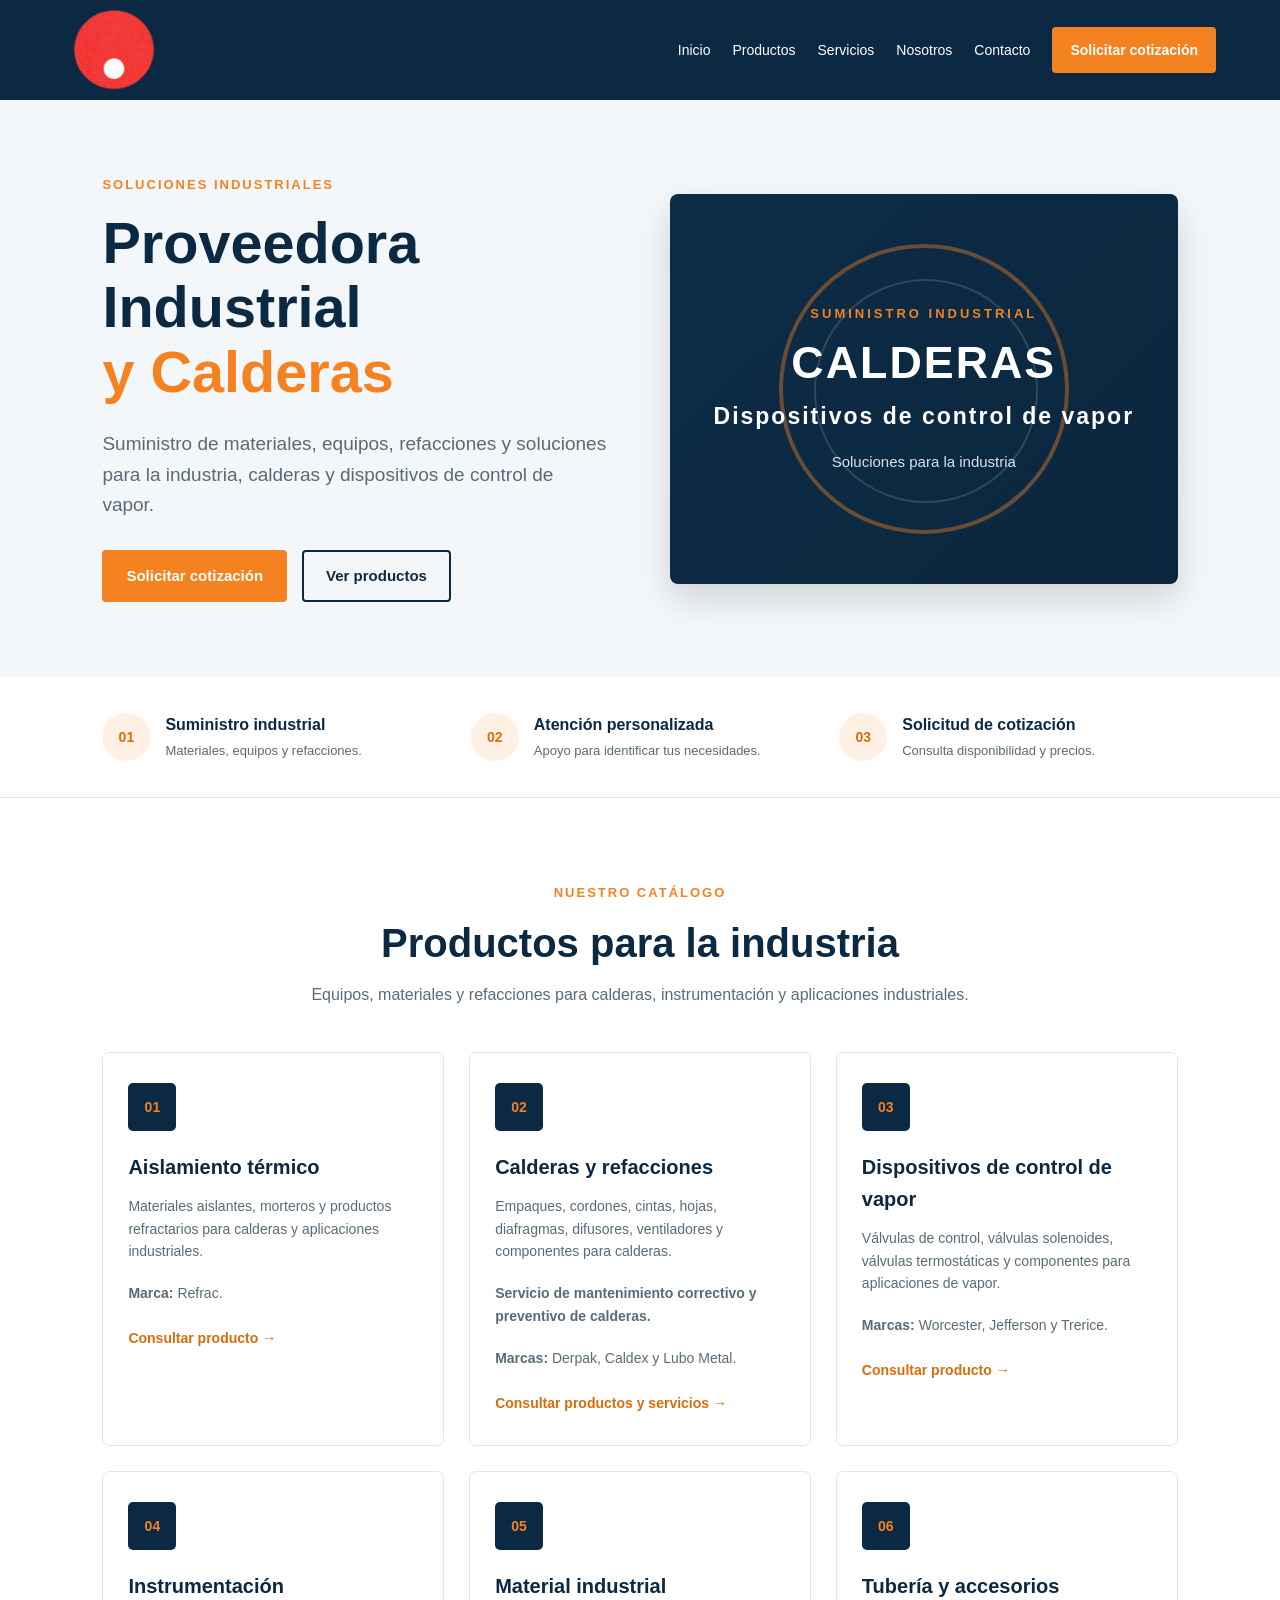
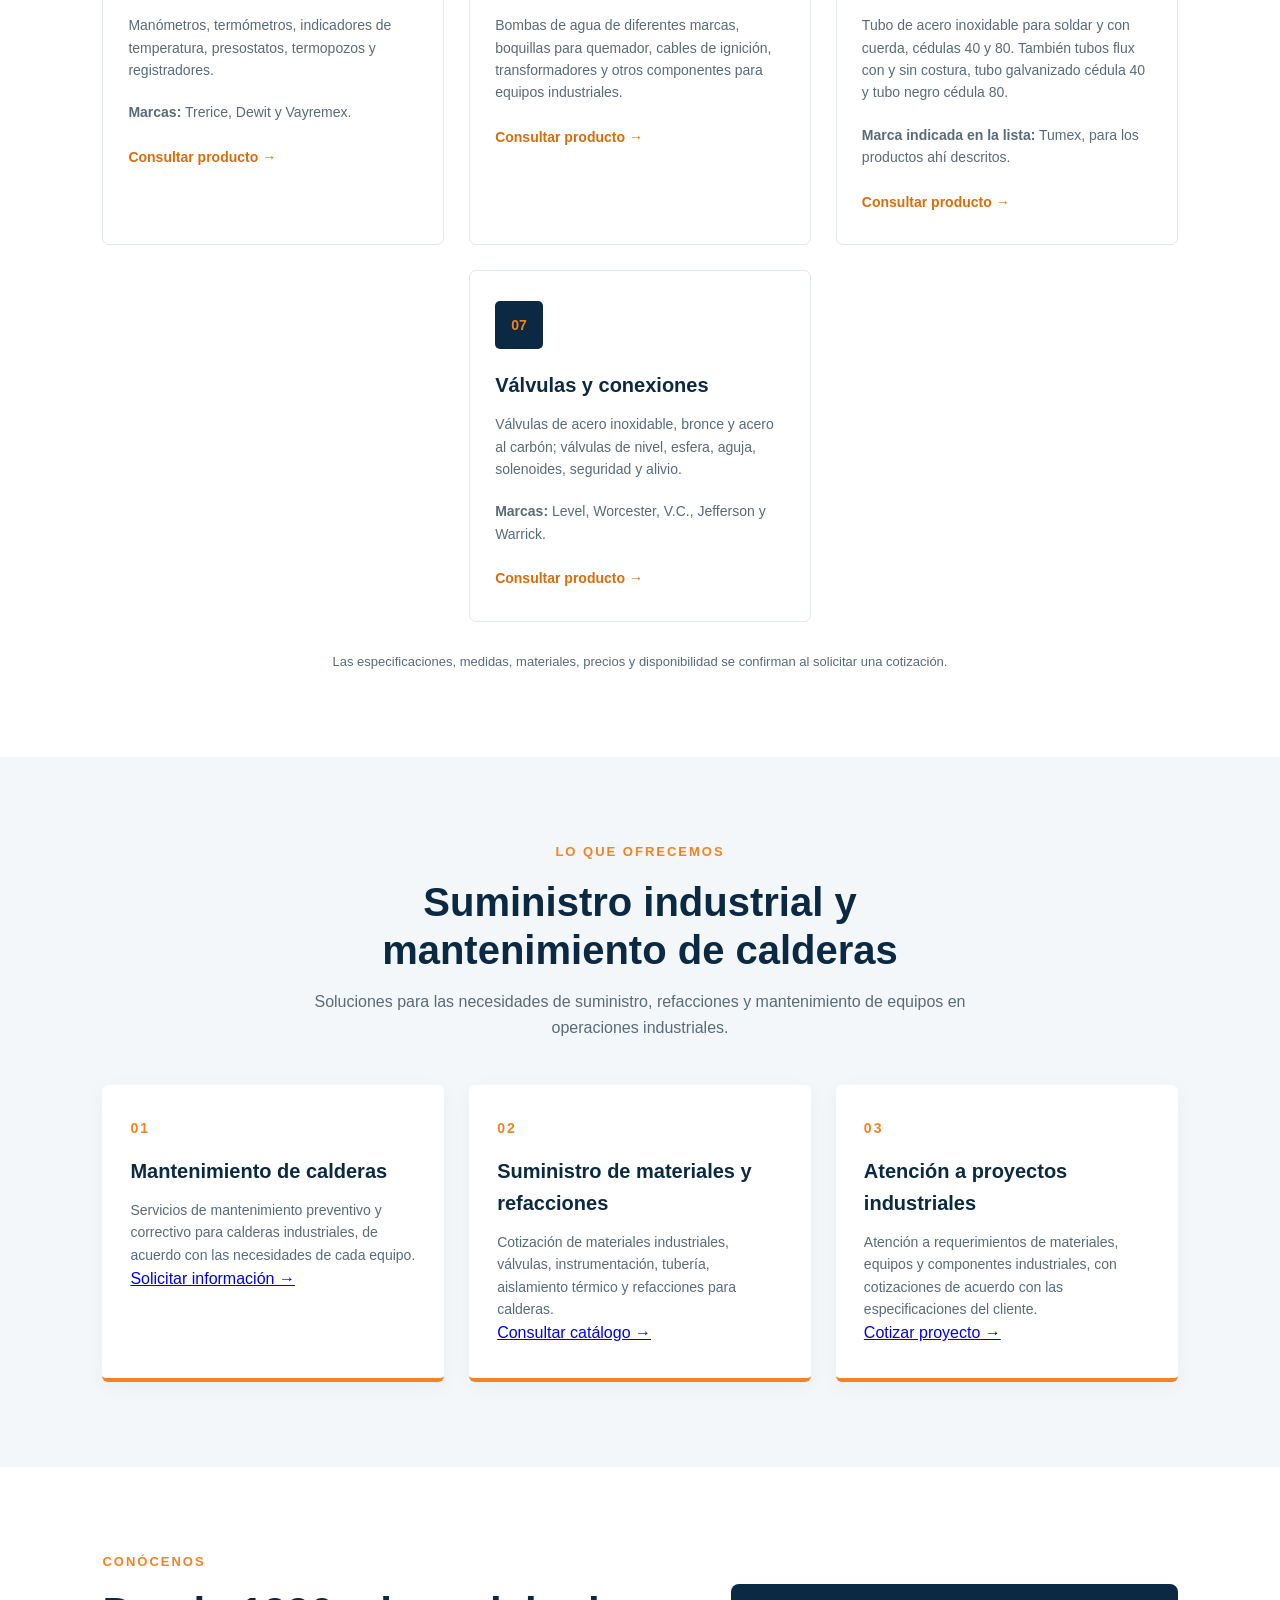
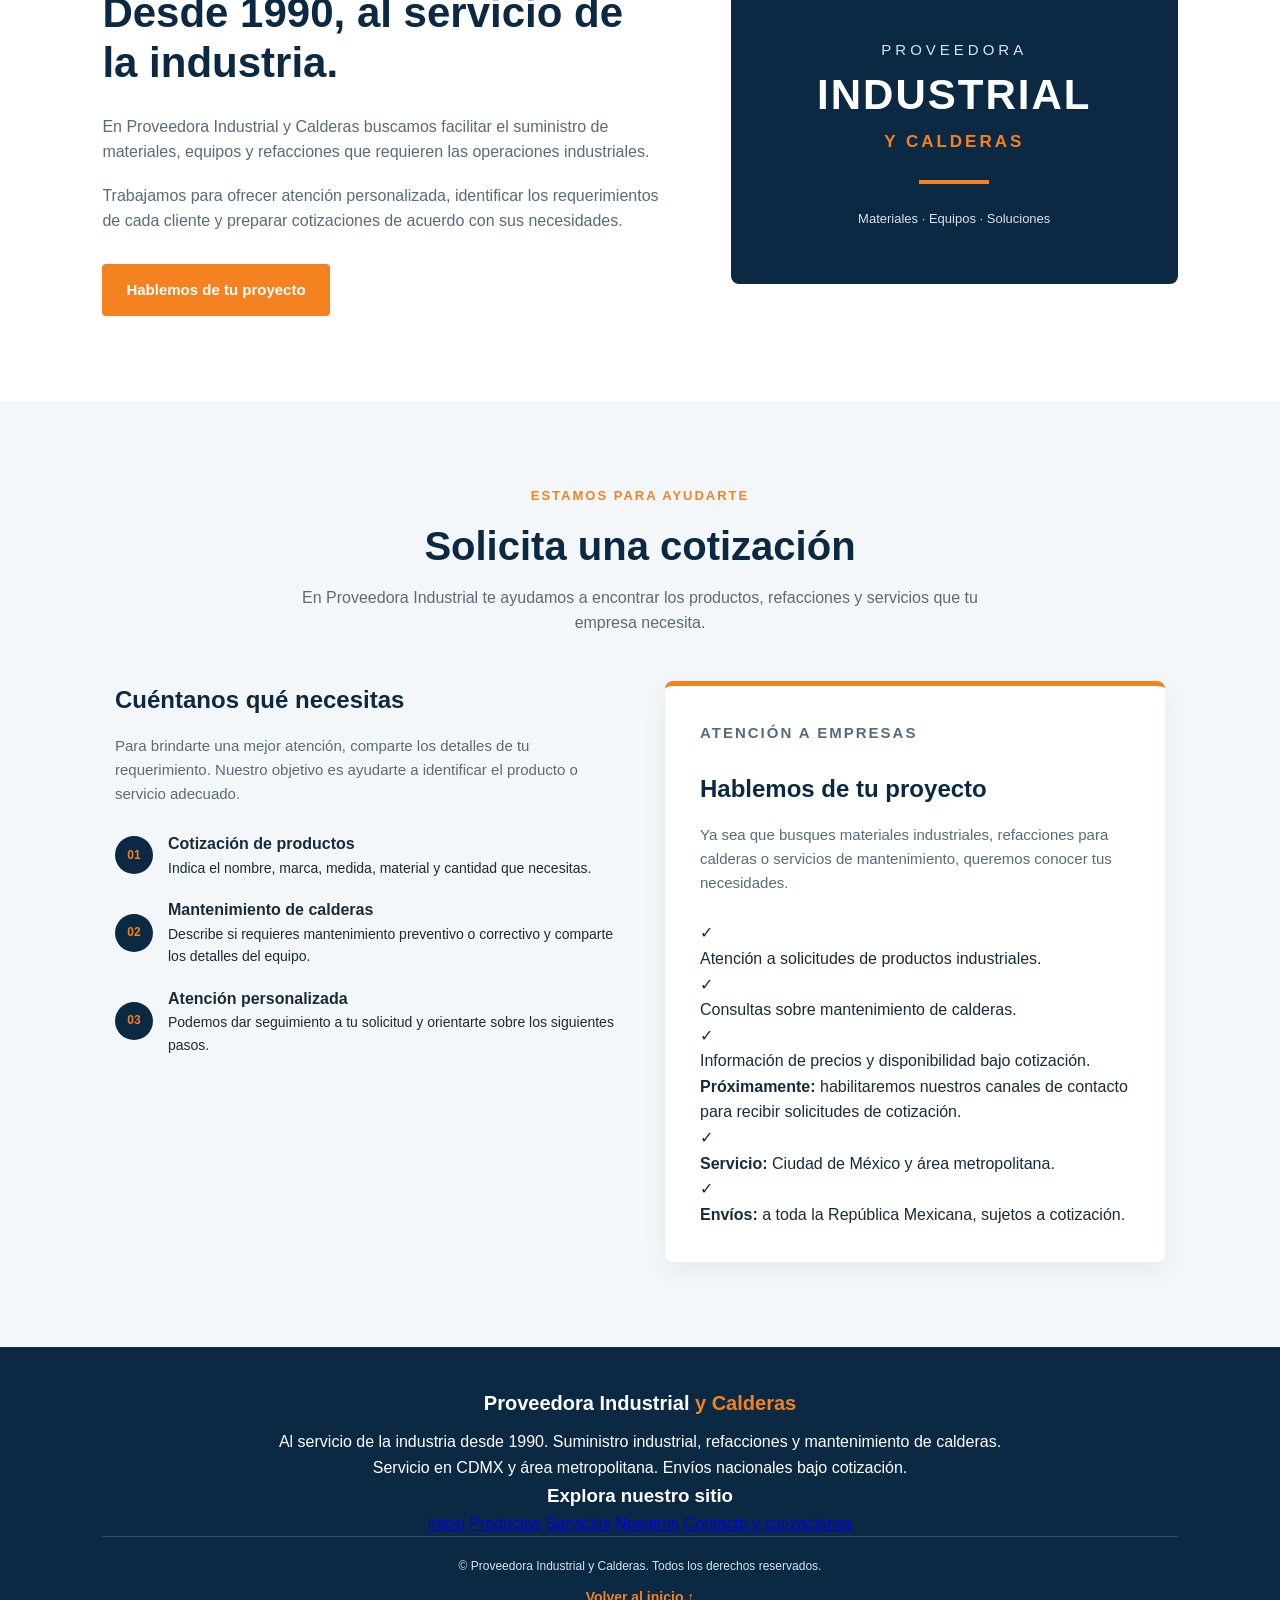
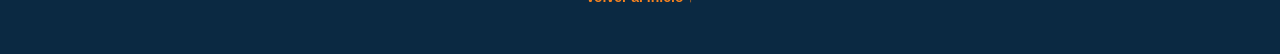
<file: index.html>
<!DOCTYPE html>
<html lang="es">
<head>
    <meta charset="UTF-8">
    <meta name="viewport" content="width=device-width, initial-scale=1.0">

    <title>Proveedora Industrial y Calderas | Suministro y mantenimiento</title>

    <meta name="description" content="Suministro de materiales, equipos, refacciones y soluciones industriales para calderas y sistemas de vapor. Solicita una cotización.">

    <meta name="theme-color" content="#0b2942">

    <link rel="stylesheet" href="css/estilos.css">
</head>

<body>

    <!-- ENCABEZADO Y MENÚ -->
    <header class="header">
        <a href="#inicio" class="logo" aria-label="Volver al inicio">
            <img
                src="css/imagenes/logo-final-fondo-transparente.png"
                alt="Logotipo de Proveedora Industrial y Calderas"
            >
        </a>

        <nav class="menu" aria-label="Menú principal">
            <a href="#inicio">Inicio</a>
            <a href="#productos">Productos</a>
            <a href="#servicios">Servicios</a>
            <a href="#nosotros">Nosotros</a>
            <a href="#contacto">Contacto</a>
            <a href="#contacto" class="boton-cotizacion">
                Solicitar cotización
            </a>
        </nav>
    </header>

    <main>

        <!-- PORTADA -->
        <section class="hero" id="inicio">
            <div class="hero-contenido">
                <p class="hero-etiqueta">SOLUCIONES INDUSTRIALES</p>

                <h1>
                    Proveedora Industrial
                    <span>y Calderas</span>
                </h1>

                <p class="hero-texto">
                    Suministro de materiales, equipos, refacciones y
                    soluciones para la industria, calderas y dispositivos de control de vapor.
                </p>

                <div class="hero-botones">
                    <a href="#contacto" class="hero-boton">
                        Solicitar cotización
                    </a>

                    <a href="#productos" class="hero-boton-secundario">
                        Ver productos
                    </a>
                </div>
            </div>

            <div class="hero-imagen" aria-label="Soluciones para sistemas industriales">
                <div class="circulo-decorativo"></div>

                <div class="imagen-contenido">
                    <span>SUMINISTRO INDUSTRIAL</span>
                    <strong>CALDERAS</strong>
                    <h2>Dispositivos de control de vapor</h2>
                    <p>Soluciones para la industria</p>
                </div>
            </div>
        </section>

        <!-- BENEFICIOS -->
        <section class="beneficios">
            <div class="beneficio">
                <span class="beneficio-icono">01</span>
                <div>
                    <h3>Suministro industrial</h3>
                    <p>Materiales, equipos y refacciones.</p>
                </div>
            </div>

            <div class="beneficio">
                <span class="beneficio-icono">02</span>
                <div>
                    <h3>Atención personalizada</h3>
                    <p>Apoyo para identificar tus necesidades.</p>
                </div>
            </div>

            <div class="beneficio">
                <span class="beneficio-icono">03</span>
                <div>
                    <h3>Solicitud de cotización</h3>
                    <p>Consulta disponibilidad y precios.</p>
                </div>
            </div>
        </section>

       
<!-- CATÁLOGO DE PRODUCTOS -->
<section class="seccion productos" id="productos">

    <div class="encabezado-seccion">
        <p class="seccion-etiqueta">NUESTRO CATÁLOGO</p>
        <h2>Productos para la industria</h2>
        <p>
            Equipos, materiales y refacciones para calderas,
            instrumentación y aplicaciones industriales.
        </p>
    </div>

    <div class="productos-grid">

        <!-- 01. AISLAMIENTO TÉRMICO -->
        <article class="producto-card">
            <div class="producto-icono">01</div>
            <h3>Aislamiento térmico</h3>
            <p>
                Materiales aislantes, morteros y productos
                refractarios para calderas y aplicaciones industriales.
            </p>
            <p><strong>Marca:</strong> Refrac.</p>
            <a href="#contacto">Consultar producto →</a>
        </article>

        <!-- 02. CALDERAS Y REFACCIONES -->
        <article class="producto-card">
            <div class="producto-icono">02</div>
            <h3>Calderas y refacciones</h3>
            <p>
                Empaques, cordones, cintas, hojas, diafragmas,
                difusores, ventiladores y componentes para calderas.
                <p class="servicio-destacado">
    Servicio de mantenimiento correctivo y preventivo de calderas.
</p>
            </p>
            <p><strong>Marcas:</strong> Derpak, Caldex y Lubo Metal.</p>
            <a href="#contacto">Consultar productos y servicios →</a>
        </article>

        <!-- 03. DISPOSITIVOS DE CONTROL DE VAPOR -->
        <article class="producto-card">
            <div class="producto-icono">03</div>
            <h3>Dispositivos de control de vapor</h3>
            <p>
                Válvulas de control, válvulas solenoides,
                válvulas termostáticas y componentes para
                aplicaciones de vapor.
            </p>
            <p><strong>Marcas:</strong> Worcester, Jefferson y Trerice.</p>
            <a href="#contacto">Consultar producto →</a>
        </article>

        <!-- 04. INSTRUMENTACIÓN -->
        <article class="producto-card">
            <div class="producto-icono">04</div>
            <h3>Instrumentación</h3>
            <p>
                Manómetros, termómetros, indicadores de temperatura,
                presostatos, termopozos y registradores.
            </p>
            <p><strong>Marcas:</strong> Trerice, Dewit y Vayremex.</p>
            <a href="#contacto">Consultar producto →</a>
        </article>

        
<!-- 05. MATERIAL INDUSTRIAL -->
<article class="producto-card">
    <div class="producto-icono">05</div>
    <h3>Material industrial</h3>
    <p>
        Bombas de agua de diferentes marcas, boquillas para quemador,
        cables de ignición, transformadores y otros componentes
        para equipos industriales.
    </p>
    <a href="#contacto">Consultar producto →</a>
</article>

        <!-- 06. TUBERÍA Y ACCESORIOS -->
        <article class="producto-card">
            <div class="producto-icono">06</div>
            <h3>Tubería y accesorios</h3>
            <p>
                Tubo de acero inoxidable para soldar y con cuerda,
                cédulas 40 y 80. También tubos flux con y sin costura,
                tubo galvanizado cédula 40 y tubo negro cédula 80.
            </p>
            <p><strong>Marca indicada en la lista:</strong> Tumex, para los productos ahí descritos.</p>
            <a href="#contacto">Consultar producto →</a>
        </article>

        <!-- 07. VÁLVULAS Y CONEXIONES -->
        <article class="producto-card">
            <div class="producto-icono">07</div>
            <h3>Válvulas y conexiones</h3>
            <p>
                Válvulas de acero inoxidable, bronce y acero al carbón;
                válvulas de nivel, esfera, aguja, solenoides,
                seguridad y alivio.
            </p>
            <p>
                <strong>Marcas:</strong> Level, Worcester, V.C.,
                Jefferson y Warrick.
            </p>
            <a href="#contacto">Consultar producto →</a>
        </article>

    </div>

    <p class="nota-catalogo">
        Las especificaciones, medidas, materiales, precios y
        disponibilidad se confirman al solicitar una cotización.
    </p>

</section>

        
<!-- SERVICIOS -->
<section class="seccion servicios" id="servicios">

    <div class="encabezado-seccion">
        <p class="seccion-etiqueta">LO QUE OFRECEMOS</p>
        <h2>Suministro industrial y mantenimiento de calderas</h2>
        <p>
            Soluciones para las necesidades de suministro, refacciones
            y mantenimiento de equipos en operaciones industriales.
        </p>
    </div>

    <div class="servicios-grid">

        <!-- SERVICIO 01 -->
        <article class="servicio-card">
            <span class="servicio-numero">01</span>
            <h3>Mantenimiento de calderas</h3>
            <p>
                Servicios de mantenimiento preventivo y correctivo
                para calderas industriales, de acuerdo con las
                necesidades de cada equipo.
            </p>
            <a href="#contacto">Solicitar información →</a>
        </article>

        <!-- SERVICIO 02 -->
        <article class="servicio-card">
            <span class="servicio-numero">02</span>
            <h3>Suministro de materiales y refacciones</h3>
            <p>
                Cotización de materiales industriales, válvulas,
                instrumentación, tubería, aislamiento térmico y
                refacciones para calderas.
            </p>
            <a href="#productos">Consultar catálogo →</a>
        </article>

        <!-- SERVICIO 03 -->
        <article class="servicio-card">
            <span class="servicio-numero">03</span>
            <h3>Atención a proyectos industriales</h3>
            <p>
                Atención a requerimientos de materiales, equipos
                y componentes industriales, con cotizaciones
                de acuerdo con las especificaciones del cliente.
            </p>
            <a href="#contacto">Cotizar proyecto →</a>
        </article>

    </div>
</section>


        <!-- NOSOTROS -->
        <section class="seccion nosotros" id="nosotros">
            <div class="nosotros-contenido">
                <p class="seccion-etiqueta">CONÓCENOS</p>
                <h2>Desde 1990, al servicio de la industria.</h2>

                <p>
                    En Proveedora Industrial y Calderas buscamos facilitar
                    el suministro de materiales, equipos y refacciones que
                    requieren las operaciones industriales.
                </p>

                <p>
                    Trabajamos para ofrecer atención personalizada,
                    identificar los requerimientos de cada cliente y
                    preparar cotizaciones de acuerdo con sus necesidades.
                </p>

                <a href="#contacto" class="hero-boton">
                    Hablemos de tu proyecto
                </a>
            </div>

            <div class="nosotros-destacado">
                <span>PROVEEDORA</span>
                <strong>INDUSTRIAL</strong>
                <span>Y CALDERAS</span>
                <div class="linea-naranja"></div>
                <p>Materiales · Equipos · Soluciones</p>
            </div>
        </section>

       
<!-- CONTACTO -->
<section class="seccion contacto" id="contacto">

    <div class="encabezado-seccion">
        <p class="seccion-etiqueta">ESTAMOS PARA AYUDARTE</p>
        <h2>Solicita una cotización</h2>
        <p>
            En Proveedora Industrial te ayudamos a encontrar
            los productos, refacciones y servicios que tu empresa necesita.
        </p>
    </div>

    <div class="contacto-contenido">

        <!-- INFORMACIÓN PARA EL CLIENTE -->
        <div class="contacto-texto">
            <h3>Cuéntanos qué necesitas</h3>

            <p>
                Para brindarte una mejor atención, comparte los detalles
                de tu requerimiento. Nuestro objetivo es ayudarte a
                identificar el producto o servicio adecuado.
            </p>

            <div class="contacto-dato">
                <span>01</span>
                <div>
                    <h4>Cotización de productos</h4>
                    <p>
                        Indica el nombre, marca, medida, material
                        y cantidad que necesitas.
                    </p>
                </div>
            </div>

            <div class="contacto-dato">
                <span>02</span>
                <div>
                    <h4>Mantenimiento de calderas</h4>
                    <p>
                        Describe si requieres mantenimiento preventivo
                        o correctivo y comparte los detalles del equipo.
                    </p>
                </div>
            </div>

            <div class="contacto-dato">
                <span>03</span>
                <div>
                    <h4>Atención personalizada</h4>
                    <p>
                        Podemos dar seguimiento a tu solicitud y
                        orientarte sobre los siguientes pasos.
                    </p>
                </div>
            </div>
        </div>

        <!-- PANEL DE CONTACTO -->
        <div class="contacto-panel">
            <p class="seccion-etiqueta">ATENCIÓN A EMPRESAS</p>

            <h3>Hablemos de tu proyecto</h3>

            <p>
                Ya sea que busques materiales industriales, refacciones
                para calderas o servicios de mantenimiento, queremos
                conocer tus necesidades.
            </p>

            <div class="contacto-beneficio">
                <span>✓</span>
                <p>Atención a solicitudes de productos industriales.</p>
            </div>

            <div class="contacto-beneficio">
                <span>✓</span>
                <p>Consultas sobre mantenimiento de calderas.</p>
            </div>

            <div class="contacto-beneficio">
                <span>✓</span>
                <p>Información de precios y disponibilidad bajo cotización.</p>
            </div>

            <div class="contacto-aviso">
                <p>
                    <strong>Próximamente:</strong> habilitaremos nuestros
                    canales de contacto para recibir solicitudes de cotización.
                </p>
            </div>

<div class="contacto-beneficio">
    <span>✓</span>
    <p>
        <strong>Servicio:</strong> Ciudad de México y área metropolitana.
    </p>
</div>

<div class="contacto-beneficio">
    <span>✓</span>
    <p>
        <strong>Envíos:</strong> a toda la República Mexicana,
        sujetos a cotización.
    </p>
</div>

        </div>

    </div>

</section>

    </main>

   
<!-- PIE DE PÁGINA -->
<footer class="footer">

    <div class="footer-contenido">

        <div class="footer-marca">
            <a href="#inicio" class="footer-logo">
                Proveedora Industrial <span>y Calderas</span>
            </a>

            <p>
                Al servicio de la industria desde 1990.
                Suministro industrial, refacciones y mantenimiento de calderas.
            </p>
        </div>

<p>
    Servicio en CDMX y área metropolitana.
    Envíos nacionales bajo cotización.
</p>

        <div class="footer-enlaces">
            <h3>Explora nuestro sitio</h3>

            <a href="#inicio">Inicio</a>
            <a href="#productos">Productos</a>
            <a href="#servicios">Servicios</a>
            <a href="#nosotros">Nosotros</a>
            <a href="#contacto">Contacto y cotizaciones</a>
        </div>

    </div>

    <div class="footer-final">
        <p>
            © <span id="anio"></span> Proveedora Industrial y Calderas.
            Todos los derechos reservados.
        </p>

        <a href="#inicio" class="volver-arriba">
            Volver al inicio ↑
        </a>
    </div>

</footer>
</file>
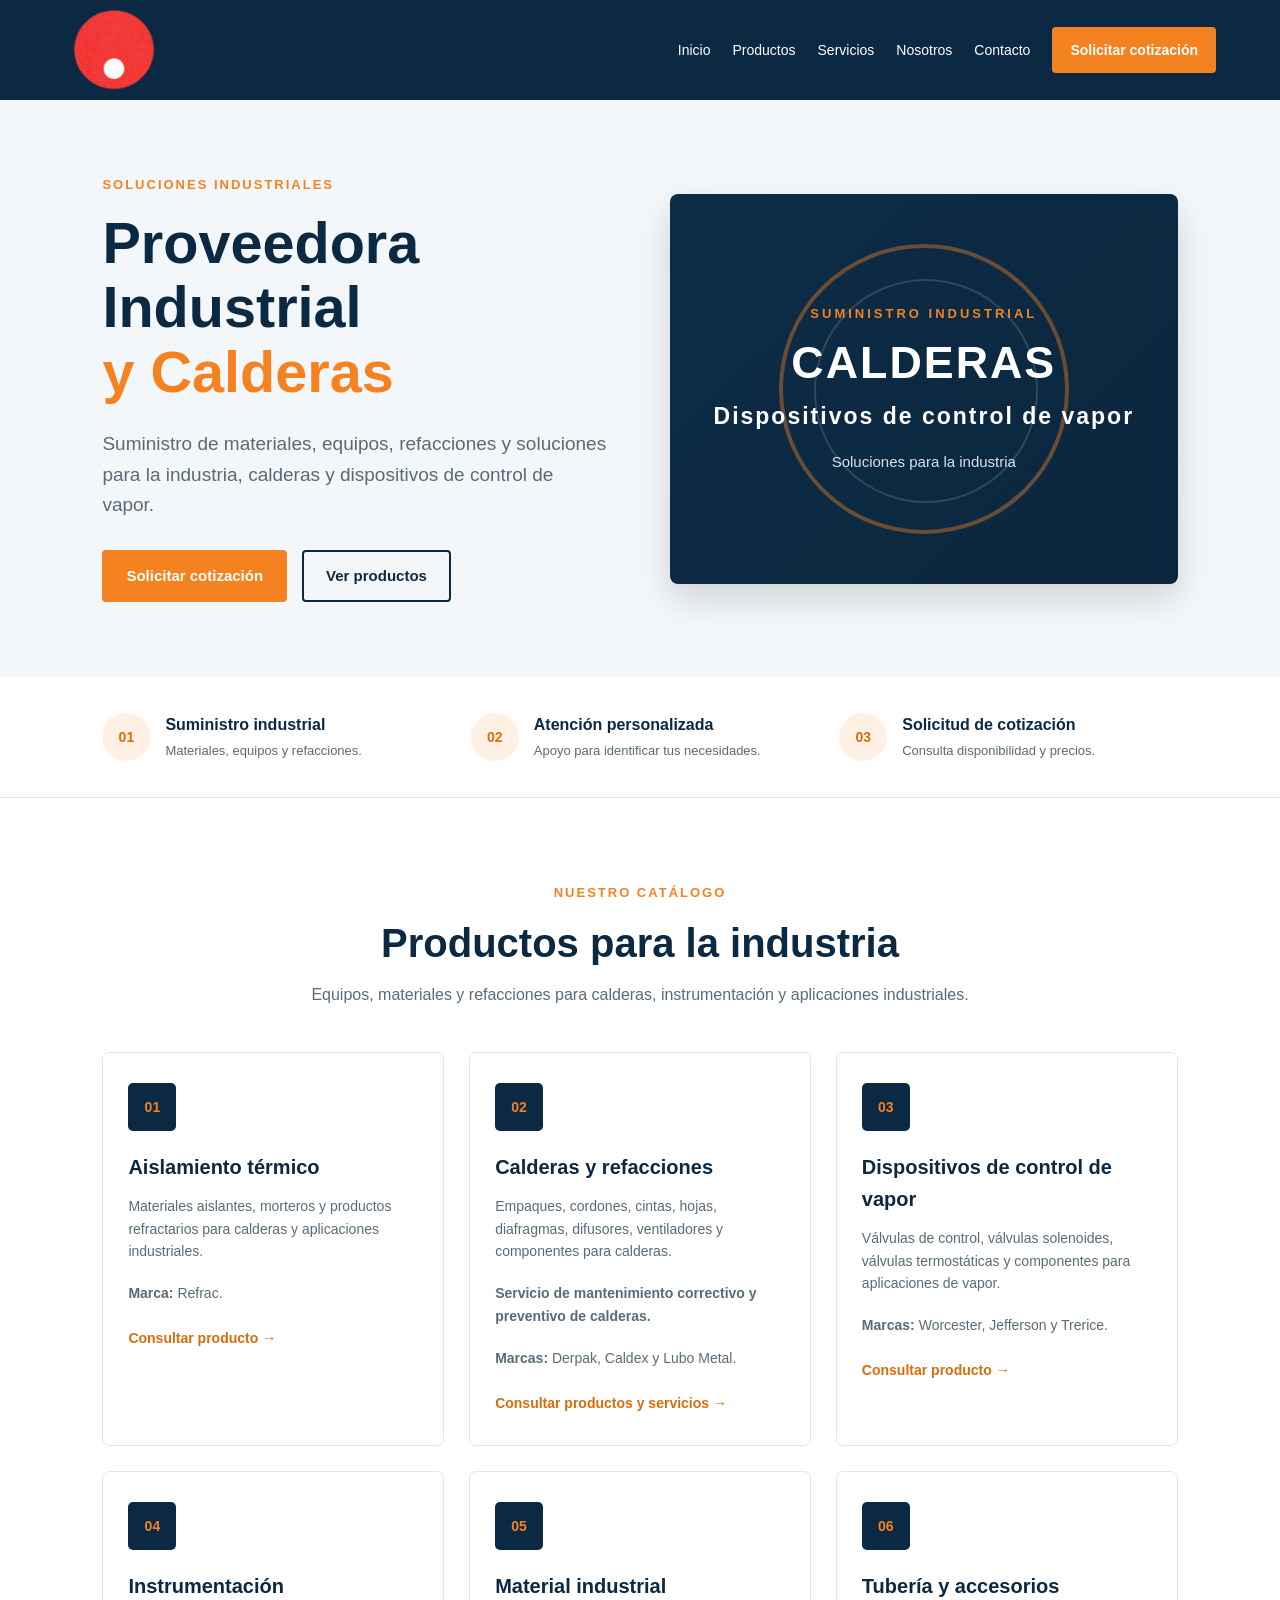
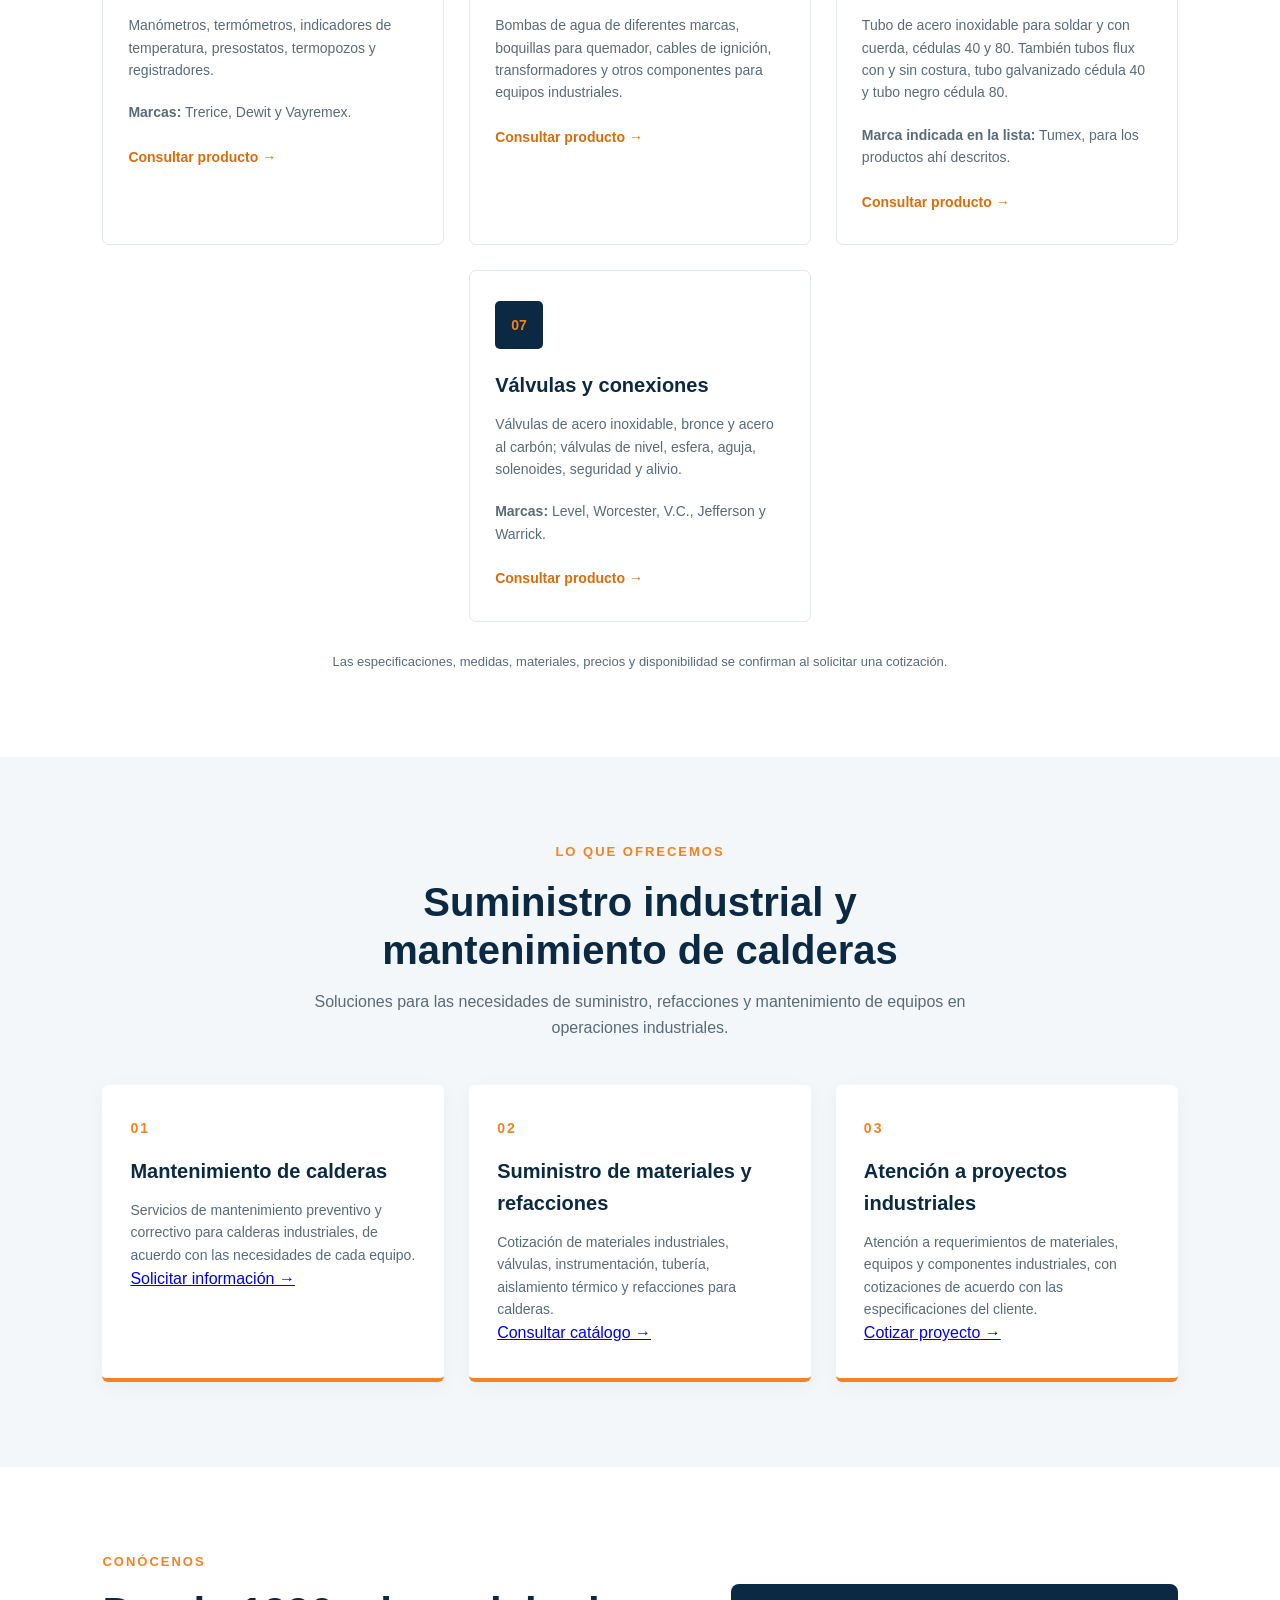
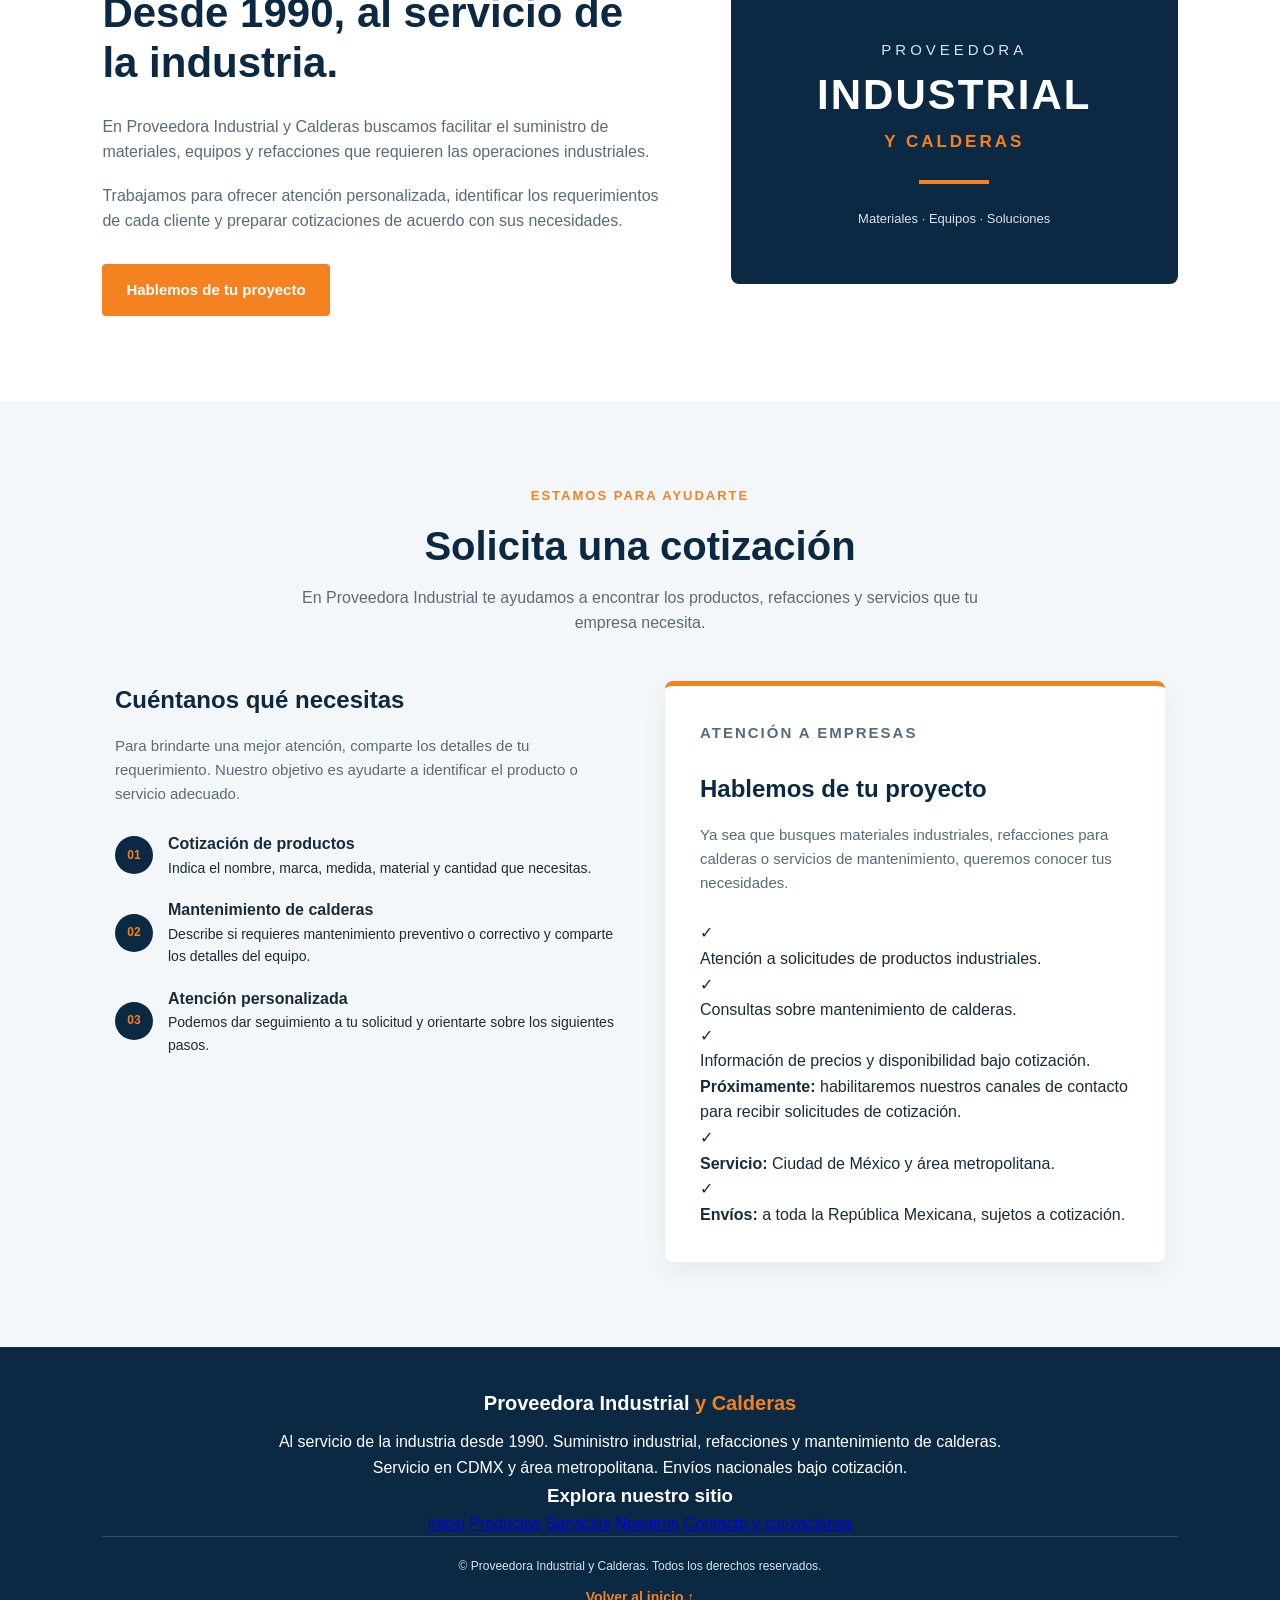
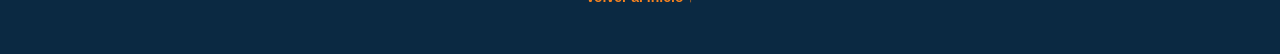
<file: PROVEEDORA-INDUSTRIAL/index.html>
<!DOCTYPE html>
<html lang="es">
<head>
    <meta charset="UTF-8">
    <meta name="viewport" content="width=device-width, initial-scale=1.0">

    <title>Proveedora Industrial y Calderas | Suministro y mantenimiento</title>

    <meta name="description" content="Suministro de materiales, equipos, refacciones y soluciones industriales para calderas y sistemas de vapor. Solicita una cotización.">

    <meta name="theme-color" content="#0b2942">

    <link rel="stylesheet" href="css/estilos.css">
</head>

<body>

    <!-- ENCABEZADO Y MENÚ -->
    <header class="header">
        <a href="#inicio" class="logo" aria-label="Volver al inicio">
            <img
                src="css/imagenes/logo-final-fondo-transparente.png"
                alt="Logotipo de Proveedora Industrial y Calderas"
            >
        </a>

        <nav class="menu" aria-label="Menú principal">
            <a href="#inicio">Inicio</a>
            <a href="#productos">Productos</a>
            <a href="#servicios">Servicios</a>
            <a href="#nosotros">Nosotros</a>
            <a href="#contacto">Contacto</a>
            <a href="#contacto" class="boton-cotizacion">
                Solicitar cotización
            </a>
        </nav>
    </header>

    <main>

        <!-- PORTADA -->
        <section class="hero" id="inicio">
            <div class="hero-contenido">
                <p class="hero-etiqueta">SOLUCIONES INDUSTRIALES</p>

                <h1>
                    Proveedora Industrial
                    <span>y Calderas</span>
                </h1>

                <p class="hero-texto">
                    Suministro de materiales, equipos, refacciones y
                    soluciones para la industria, calderas y dispositivos de control de vapor.
                </p>

                <div class="hero-botones">
                    <a href="#contacto" class="hero-boton">
                        Solicitar cotización
                    </a>

                    <a href="#productos" class="hero-boton-secundario">
                        Ver productos
                    </a>
                </div>
            </div>

            <div class="hero-imagen" aria-label="Soluciones para sistemas industriales">
                <div class="circulo-decorativo"></div>

                <div class="imagen-contenido">
                    <span>SUMINISTRO INDUSTRIAL</span>
                    <strong>CALDERAS</strong>
                    <h2>Dispositivos de control de vapor</h2>
                    <p>Soluciones para la industria</p>
                </div>
            </div>
        </section>

        <!-- BENEFICIOS -->
        <section class="beneficios">
            <div class="beneficio">
                <span class="beneficio-icono">01</span>
                <div>
                    <h3>Suministro industrial</h3>
                    <p>Materiales, equipos y refacciones.</p>
                </div>
            </div>

            <div class="beneficio">
                <span class="beneficio-icono">02</span>
                <div>
                    <h3>Atención personalizada</h3>
                    <p>Apoyo para identificar tus necesidades.</p>
                </div>
            </div>

            <div class="beneficio">
                <span class="beneficio-icono">03</span>
                <div>
                    <h3>Solicitud de cotización</h3>
                    <p>Consulta disponibilidad y precios.</p>
                </div>
            </div>
        </section>

       
<!-- CATÁLOGO DE PRODUCTOS -->
<section class="seccion productos" id="productos">

    <div class="encabezado-seccion">
        <p class="seccion-etiqueta">NUESTRO CATÁLOGO</p>
        <h2>Productos para la industria</h2>
        <p>
            Equipos, materiales y refacciones para calderas,
            instrumentación y aplicaciones industriales.
        </p>
    </div>

    <div class="productos-grid">

        <!-- 01. AISLAMIENTO TÉRMICO -->
        <article class="producto-card">
            <div class="producto-icono">01</div>
            <h3>Aislamiento térmico</h3>
            <p>
                Materiales aislantes, morteros y productos
                refractarios para calderas y aplicaciones industriales.
            </p>
            <p><strong>Marca:</strong> Refrac.</p>
            <a href="#contacto">Consultar producto →</a>
        </article>

        <!-- 02. CALDERAS Y REFACCIONES -->
        <article class="producto-card">
            <div class="producto-icono">02</div>
            <h3>Calderas y refacciones</h3>
            <p>
                Empaques, cordones, cintas, hojas, diafragmas,
                difusores, ventiladores y componentes para calderas.
                <p class="servicio-destacado">
    Servicio de mantenimiento correctivo y preventivo de calderas.
</p>
            </p>
            <p><strong>Marcas:</strong> Derpak, Caldex y Lubo Metal.</p>
            <a href="#contacto">Consultar productos y servicios →</a>
        </article>

        <!-- 03. DISPOSITIVOS DE CONTROL DE VAPOR -->
        <article class="producto-card">
            <div class="producto-icono">03</div>
            <h3>Dispositivos de control de vapor</h3>
            <p>
                Válvulas de control, válvulas solenoides,
                válvulas termostáticas y componentes para
                aplicaciones de vapor.
            </p>
            <p><strong>Marcas:</strong> Worcester, Jefferson y Trerice.</p>
            <a href="#contacto">Consultar producto →</a>
        </article>

        <!-- 04. INSTRUMENTACIÓN -->
        <article class="producto-card">
            <div class="producto-icono">04</div>
            <h3>Instrumentación</h3>
            <p>
                Manómetros, termómetros, indicadores de temperatura,
                presostatos, termopozos y registradores.
            </p>
            <p><strong>Marcas:</strong> Trerice, Dewit y Vayremex.</p>
            <a href="#contacto">Consultar producto →</a>
        </article>

        
<!-- 05. MATERIAL INDUSTRIAL -->
<article class="producto-card">
    <div class="producto-icono">05</div>
    <h3>Material industrial</h3>
    <p>
        Bombas de agua de diferentes marcas, boquillas para quemador,
        cables de ignición, transformadores y otros componentes
        para equipos industriales.
    </p>
    <a href="#contacto">Consultar producto →</a>
</article>

        <!-- 06. TUBERÍA Y ACCESORIOS -->
        <article class="producto-card">
            <div class="producto-icono">06</div>
            <h3>Tubería y accesorios</h3>
            <p>
                Tubo de acero inoxidable para soldar y con cuerda,
                cédulas 40 y 80. También tubos flux con y sin costura,
                tubo galvanizado cédula 40 y tubo negro cédula 80.
            </p>
            <p><strong>Marca indicada en la lista:</strong> Tumex, para los productos ahí descritos.</p>
            <a href="#contacto">Consultar producto →</a>
        </article>

        <!-- 07. VÁLVULAS Y CONEXIONES -->
        <article class="producto-card">
            <div class="producto-icono">07</div>
            <h3>Válvulas y conexiones</h3>
            <p>
                Válvulas de acero inoxidable, bronce y acero al carbón;
                válvulas de nivel, esfera, aguja, solenoides,
                seguridad y alivio.
            </p>
            <p>
                <strong>Marcas:</strong> Level, Worcester, V.C.,
                Jefferson y Warrick.
            </p>
            <a href="#contacto">Consultar producto →</a>
        </article>

    </div>

    <p class="nota-catalogo">
        Las especificaciones, medidas, materiales, precios y
        disponibilidad se confirman al solicitar una cotización.
    </p>

</section>

        
<!-- SERVICIOS -->
<section class="seccion servicios" id="servicios">

    <div class="encabezado-seccion">
        <p class="seccion-etiqueta">LO QUE OFRECEMOS</p>
        <h2>Suministro industrial y mantenimiento de calderas</h2>
        <p>
            Soluciones para las necesidades de suministro, refacciones
            y mantenimiento de equipos en operaciones industriales.
        </p>
    </div>

    <div class="servicios-grid">

        <!-- SERVICIO 01 -->
        <article class="servicio-card">
            <span class="servicio-numero">01</span>
            <h3>Mantenimiento de calderas</h3>
            <p>
                Servicios de mantenimiento preventivo y correctivo
                para calderas industriales, de acuerdo con las
                necesidades de cada equipo.
            </p>
            <a href="#contacto">Solicitar información →</a>
        </article>

        <!-- SERVICIO 02 -->
        <article class="servicio-card">
            <span class="servicio-numero">02</span>
            <h3>Suministro de materiales y refacciones</h3>
            <p>
                Cotización de materiales industriales, válvulas,
                instrumentación, tubería, aislamiento térmico y
                refacciones para calderas.
            </p>
            <a href="#productos">Consultar catálogo →</a>
        </article>

        <!-- SERVICIO 03 -->
        <article class="servicio-card">
            <span class="servicio-numero">03</span>
            <h3>Atención a proyectos industriales</h3>
            <p>
                Atención a requerimientos de materiales, equipos
                y componentes industriales, con cotizaciones
                de acuerdo con las especificaciones del cliente.
            </p>
            <a href="#contacto">Cotizar proyecto →</a>
        </article>

    </div>
</section>


        <!-- NOSOTROS -->
        <section class="seccion nosotros" id="nosotros">
            <div class="nosotros-contenido">
                <p class="seccion-etiqueta">CONÓCENOS</p>
                <h2>Desde 1990, al servicio de la industria.</h2>

                <p>
                    En Proveedora Industrial y Calderas buscamos facilitar
                    el suministro de materiales, equipos y refacciones que
                    requieren las operaciones industriales.
                </p>

                <p>
                    Trabajamos para ofrecer atención personalizada,
                    identificar los requerimientos de cada cliente y
                    preparar cotizaciones de acuerdo con sus necesidades.
                </p>

                <a href="#contacto" class="hero-boton">
                    Hablemos de tu proyecto
                </a>
            </div>

            <div class="nosotros-destacado">
                <span>PROVEEDORA</span>
                <strong>INDUSTRIAL</strong>
                <span>Y CALDERAS</span>
                <div class="linea-naranja"></div>
                <p>Materiales · Equipos · Soluciones</p>
            </div>
        </section>

       
<!-- CONTACTO -->
<section class="seccion contacto" id="contacto">

    <div class="encabezado-seccion">
        <p class="seccion-etiqueta">ESTAMOS PARA AYUDARTE</p>
        <h2>Solicita una cotización</h2>
        <p>
            En Proveedora Industrial te ayudamos a encontrar
            los productos, refacciones y servicios que tu empresa necesita.
        </p>
    </div>

    <div class="contacto-contenido">

        <!-- INFORMACIÓN PARA EL CLIENTE -->
        <div class="contacto-texto">
            <h3>Cuéntanos qué necesitas</h3>

            <p>
                Para brindarte una mejor atención, comparte los detalles
                de tu requerimiento. Nuestro objetivo es ayudarte a
                identificar el producto o servicio adecuado.
            </p>

            <div class="contacto-dato">
                <span>01</span>
                <div>
                    <h4>Cotización de productos</h4>
                    <p>
                        Indica el nombre, marca, medida, material
                        y cantidad que necesitas.
                    </p>
                </div>
            </div>

            <div class="contacto-dato">
                <span>02</span>
                <div>
                    <h4>Mantenimiento de calderas</h4>
                    <p>
                        Describe si requieres mantenimiento preventivo
                        o correctivo y comparte los detalles del equipo.
                    </p>
                </div>
            </div>

            <div class="contacto-dato">
                <span>03</span>
                <div>
                    <h4>Atención personalizada</h4>
                    <p>
                        Podemos dar seguimiento a tu solicitud y
                        orientarte sobre los siguientes pasos.
                    </p>
                </div>
            </div>
        </div>

        <!-- PANEL DE CONTACTO -->
        <div class="contacto-panel">
            <p class="seccion-etiqueta">ATENCIÓN A EMPRESAS</p>

            <h3>Hablemos de tu proyecto</h3>

            <p>
                Ya sea que busques materiales industriales, refacciones
                para calderas o servicios de mantenimiento, queremos
                conocer tus necesidades.
            </p>

            <div class="contacto-beneficio">
                <span>✓</span>
                <p>Atención a solicitudes de productos industriales.</p>
            </div>

            <div class="contacto-beneficio">
                <span>✓</span>
                <p>Consultas sobre mantenimiento de calderas.</p>
            </div>

            <div class="contacto-beneficio">
                <span>✓</span>
                <p>Información de precios y disponibilidad bajo cotización.</p>
            </div>

            <div class="contacto-aviso">
                <p>
                    <strong>Próximamente:</strong> habilitaremos nuestros
                    canales de contacto para recibir solicitudes de cotización.
                </p>
            </div>

<div class="contacto-beneficio">
    <span>✓</span>
    <p>
        <strong>Servicio:</strong> Ciudad de México y área metropolitana.
    </p>
</div>

<div class="contacto-beneficio">
    <span>✓</span>
    <p>
        <strong>Envíos:</strong> a toda la República Mexicana,
        sujetos a cotización.
    </p>
</div>

        </div>

    </div>

</section>

    </main>

   
<!-- PIE DE PÁGINA -->
<footer class="footer">

    <div class="footer-contenido">

        <div class="footer-marca">
            <a href="#inicio" class="footer-logo">
                Proveedora Industrial <span>y Calderas</span>
            </a>

            <p>
                Al servicio de la industria desde 1990.
                Suministro industrial, refacciones y mantenimiento de calderas.
            </p>
        </div>

<p>
    Servicio en CDMX y área metropolitana.
    Envíos nacionales bajo cotización.
</p>

        <div class="footer-enlaces">
            <h3>Explora nuestro sitio</h3>

            <a href="#inicio">Inicio</a>
            <a href="#productos">Productos</a>
            <a href="#servicios">Servicios</a>
            <a href="#nosotros">Nosotros</a>
            <a href="#contacto">Contacto y cotizaciones</a>
        </div>

    </div>

    <div class="footer-final">
        <p>
            © <span id="anio"></span> Proveedora Industrial y Calderas.
            Todos los derechos reservados.
        </p>

        <a href="#inicio" class="volver-arriba">
            Volver al inicio ↑
        </a>
    </div>

</footer>
</file>
<file: css/estilos.css>
/* ========================================
   CONFIGURACIÓN GENERAL
======================================== */

* {
    margin: 0;
    padding: 0;
    box-sizing: border-box;
}

:root {
    --azul: #0b2942;
    --azul-claro: #163d5a;
    --naranja: #f58220;
    --naranja-oscuro: #d96d0b;
    --blanco: #ffffff;
    --fondo: #f4f7f9;
    --texto: #172b3a;
    --texto-secundario: #586b79;
    --borde: #e0e7ed;
}

html {
    scroll-behavior: smooth;
    scroll-padding-top: 25px;
}

body {
    font-family: Arial, Helvetica, sans-serif;
    background-color: var(--blanco);
    color: var(--texto);
    line-height: 1.6;
}

a {
    transition: color 0.2s ease,
                background-color 0.2s ease,
                transform 0.2s ease;
}

img {
    max-width: 100%;
}


/* ========================================
   ENCABEZADO Y LOGO
======================================== */


.header {
    width: 100%;
    min-height: 100px;
    background-color: var(--azul);
    display: flex;
    flex-direction: row;
    align-items: center;
    justify-content: space-between;
    gap: 25px;
    padding: 5px 5%;
    position: relative;
    z-index: 10;
}


.logo {
    display: flex;
    align-items: center;
    flex-shrink: 0;
    text-decoration: none;
}

.logo img {
    display: block;
    width: 100px;
    height: 90px;
    object-fit: contain;
    background-color: transparent;
    transition: transform 0.2s ease;
}

.logo:hover img {
    transform: scale(1.05);
}


/* ========================================
   MENÚ DE NAVEGACIÓN
======================================== */

.menu {
    display: flex;
    align-items: center;
    justify-content: flex-end;
    flex-wrap: wrap;
    gap: 22px;
}

.menu a {
    color: var(--blanco);
    text-decoration: none;
    font-size: 14px;
    font-weight: 500;
    white-space: nowrap;
}

.menu a:hover {
    color: var(--naranja);
}

.menu .boton-cotizacion {
    background-color: var(--naranja);
    color: var(--blanco);
    padding: 12px 18px;
    border-radius: 4px;
    font-weight: bold;
}

.menu .boton-cotizacion:hover {
    background-color: var(--naranja-oscuro);
    color: var(--blanco);
}


/* ========================================
   PORTADA PRINCIPAL
======================================== */

.hero {
    min-height: 560px;
    background-color: var(--fondo);
    display: flex;
    align-items: center;
    justify-content: space-between;
    gap: 60px;
    padding: 75px 8%;
}

.hero-contenido {
    flex: 1;
    max-width: 650px;
}

.hero-etiqueta,
.seccion-etiqueta {
    color: var(--naranja);
    font-size: 13px;
    font-weight: bold;
    letter-spacing: 2px;
    margin-bottom: 15px;
}

.hero h1 {
    color: var(--azul);
    font-size: clamp(38px, 4.5vw, 58px);
    line-height: 1.12;
    margin-bottom: 25px;
}

.hero h1 span {
    display: block;
    color: var(--naranja);
}

.hero-texto {
    color: var(--texto-secundario);
    font-size: 19px;
    max-width: 580px;
    margin-bottom: 30px;
}

.hero-botones {
    display: flex;
    align-items: center;
    flex-wrap: wrap;
    gap: 15px;
}

.hero-boton {
    display: inline-block;
    background-color: var(--naranja);
    color: var(--blanco);
    padding: 14px 24px;
    text-decoration: none;
    font-size: 15px;
    font-weight: bold;
    border-radius: 4px;
}

.hero-boton:hover {
    background-color: var(--naranja-oscuro);
    transform: translateY(-2px);
}

.hero-boton-secundario {
    display: inline-block;
    border: 2px solid var(--azul);
    color: var(--azul);
    padding: 12px 22px;
    text-decoration: none;
    font-size: 15px;
    font-weight: bold;
    border-radius: 4px;
}

.hero-boton-secundario:hover {
    background-color: var(--azul);
    color: var(--blanco);
}


/* ========================================
   PANEL VISUAL DE LA PORTADA
======================================== */

.hero-imagen {
    flex: 1;
    min-width: 0;
    min-height: 390px;
    background:
        linear-gradient(
            rgba(11, 41, 66, 0.88),
            rgba(11, 41, 66, 0.88)
        ),
        linear-gradient(135deg, #163d5a, #071a2b);
    border-radius: 8px;
    display: flex;
    align-items: center;
    justify-content: center;
    position: relative;
    overflow: hidden;
    box-shadow: 0 15px 35px rgba(0, 0, 0, 0.15);
}

.circulo-decorativo {
    position: absolute;
    width: 290px;
    height: 290px;
    border: 4px solid var(--naranja);
    border-radius: 50%;
    opacity: 0.4;
}

.circulo-decorativo::before {
    content: "";
    position: absolute;
    width: 220px;
    height: 220px;
    border: 2px solid var(--blanco);
    border-radius: 50%;
    top: 31px;
    left: 31px;
    opacity: 0.35;
}

.imagen-contenido {
    position: relative;
    text-align: center;
    color: var(--blanco);
    z-index: 2;
    padding: 25px;
}

.imagen-contenido span {
    display: block;
    color: var(--naranja);
    font-size: 13px;
    font-weight: bold;
    letter-spacing: 3px;
    margin-bottom: 12px;
}

.imagen-contenido strong {
    display: block;
    font-size: clamp(30px, 3.5vw, 45px);
    line-height: 1.2;
    letter-spacing: 2px;
}

.imagen-contenido h2 {
    font-size: clamp(16px, 2vw, 23px);
    letter-spacing: 2px;
    margin-top: 8px;
}

.imagen-contenido p {
    color: #d9e2ec;
    margin-top: 15px;
    font-size: 15px;
}


/* ========================================
   BENEFICIOS
======================================== */

.beneficios {
    display: grid;
    grid-template-columns: repeat(3, minmax(0, 1fr));
    gap: 30px;
    padding: 35px 8%;
    background-color: var(--blanco);
    border-bottom: 1px solid var(--borde);
}

.beneficio {
    display: flex;
    align-items: center;
    gap: 15px;
}

.beneficio-icono {
    min-width: 48px;
    height: 48px;
    display: flex;
    align-items: center;
    justify-content: center;
    background-color: #fff0e3;
    color: var(--naranja-oscuro);
    border-radius: 50%;
    font-size: 14px;
    font-weight: bold;
}

.beneficio h3 {
    color: var(--azul);
    font-size: 16px;
    margin-bottom: 3px;
}

.beneficio p {
    color: var(--texto-secundario);
    font-size: 13px;
}


/* ========================================
   SECCIONES GENERALES
======================================== */

.seccion {
    padding: 85px 8%;
}

.encabezado-seccion {
    max-width: 720px;
    margin: 0 auto 45px;
    text-align: center;
}

.encabezado-seccion h2 {
    color: var(--azul);
    font-size: clamp(29px, 3.5vw, 40px);
    line-height: 1.2;
    margin-bottom: 15px;
}

.encabezado-seccion > p:last-child {
    color: var(--texto-secundario);
    font-size: 16px;
}


/* ========================================
   TARJETAS DE PRODUCTOS
======================================== */

.productos {
    background-color: var(--blanco);
}

.productos-grid {
    display: grid;
    grid-template-columns: repeat(3, minmax(0, 1fr));
    gap: 25px;
}

/* Centrar la séptima categoría debajo de la quinta */
.producto-card:last-child {
    grid-column: 2;
}

.producto-card {
    background-color: var(--blanco);
    border: 1px solid var(--borde);
    border-radius: 7px;
    padding: 30px 25px;
    transition: transform 0.2s ease,
                box-shadow 0.2s ease,
                border-color 0.2s ease;
}

.producto-card:hover {
    transform: translateY(-5px);
    border-color: var(--naranja);
    box-shadow: 0 12px 28px rgba(11, 41, 66, 0.08);
}

.producto-icono {
    width: 48px;
    height: 48px;
    display: flex;
    align-items: center;
    justify-content: center;
    background-color: var(--azul);
    color: var(--naranja);
    border-radius: 5px;
    font-size: 14px;
    font-weight: bold;
    margin-bottom: 20px;
}

.producto-card h3 {
    color: var(--azul);
    font-size: 20px;
    margin-bottom: 12px;
}

.producto-card p {
    color: var(--texto-secundario);
    font-size: 14px;
    margin-bottom: 20px;
}

.producto-card a {
    color: var(--naranja-oscuro);
    font-size: 14px;
    font-weight: bold;
    text-decoration: none;
}

.producto-card a:hover {
    color: var(--azul);
}

.nota-catalogo {
    margin-top: 30px;
    text-align: center;
    font-size: 13px;
    color: var(--texto-secundario);
}


/* ========================================
   SERVICIOS
======================================== */

.servicios {
    background-color: var(--fondo);
}

.servicios-grid {
    display: grid;
    grid-template-columns: repeat(3, minmax(0, 1fr));
    gap: 25px;
}

.servicio-card {
    background-color: var(--blanco);
    padding: 32px 28px;
    border-radius: 6px;
    border-bottom: 4px solid var(--naranja);
    box-shadow: 0 5px 20px rgba(11, 41, 66, 0.04);
}

.servicio-numero {
    display: block;
    color: var(--naranja);
    font-size: 14px;
    font-weight: bold;
    letter-spacing: 2px;
    margin-bottom: 15px;
}

.servicio-card h3 {
    color: var(--azul);
    font-size: 20px;
    margin-bottom: 12px;
}

.servicio-card p {
    color: var(--texto-secundario);
    font-size: 14px;
}


/* ========================================
   NOSOTROS
======================================== */

.nosotros {
    display: grid;
    grid-template-columns: 1fr 0.8fr;
    align-items: center;
    gap: 70px;
    background-color: var(--blanco);
}

.nosotros-contenido h2 {
    color: var(--azul);
    font-size: clamp(30px, 3.5vw, 42px);
    line-height: 1.2;
    margin-bottom: 25px;
}

.nosotros-contenido > p:not(.seccion-etiqueta) {
    color: var(--texto-secundario);
    font-size: 16px;
    margin-bottom: 18px;
}

.nosotros-contenido .hero-boton {
    margin-top: 12px;
}

.nosotros-destacado {
    min-height: 300px;
    padding: 35px;
    background-color: var(--azul);
    border-radius: 8px;
    color: var(--blanco);
    display: flex;
    flex-direction: column;
    align-items: center;
    justify-content: center;
    text-align: center;
}

.nosotros-destacado > span:first-child {
    color: #d9e2ec;
    font-size: 15px;
    letter-spacing: 4px;
}

.nosotros-destacado strong {
    font-size: clamp(29px, 3.5vw, 42px);
    letter-spacing: 2px;
    line-height: 1.2;
    margin: 8px 0;
}

.nosotros-destacado > span:nth-of-type(2) {
    color: var(--naranja);
    font-size: 17px;
    font-weight: bold;
    letter-spacing: 3px;
}

.linea-naranja {
    width: 70px;
    height: 4px;
    background-color: var(--naranja);
    margin: 25px 0;
}

.nosotros-destacado p {
    color: #d9e2ec;
    font-size: 13px;
}


/* ========================================
   CONTACTO Y COTIZACIONES
======================================== */

.contacto {
    background-color: var(--fondo);
}

.contacto-contenido {
    display: grid;
    grid-template-columns: 1fr 1fr;
    gap: 50px;
    max-width: 1050px;
    margin: 0 auto;
}

.contacto-texto h3,
.contacto-panel h3 {
    color: var(--azul);
    font-size: 24px;
    margin-bottom: 15px;
}

.contacto-texto > p,
.contacto-panel > p {
    color: var(--texto-secundario);
    font-size: 15px;
    margin-bottom: 25px;
}

.contacto-dato {
    display: flex;
    align-items: center;
    gap: 15px;
    margin-bottom: 18px;
}

.contacto-dato span {
    width: 38px;
    height: 38px;
    min-width: 38px;
    display: flex;
    align-items: center;
    justify-content: center;
    background-color: var(--azul);
    color: var(--naranja);
    border-radius: 50%;
    font-size: 12px;
    font-weight: bold;
}

.contacto-dato p {
    color: var(--texto);
    font-size: 14px;
}

.contacto-panel {
    background-color: var(--blanco);
    border-radius: 8px;
    padding: 35px;
    border-top: 5px solid var(--naranja);
    box-shadow: 0 8px 25px rgba(11, 41, 66, 0.06);
}

.contacto-pendiente {
    padding: 15px;
    background-color: #fff5eb;
    border-radius: 4px;
    color: var(--azul) !important;
    font-weight: bold;
    font-size: 14px !important;
}


/* ========================================
   PIE DE PÁGINA
======================================== */

.footer {
    background-color: var(--azul);
    color: var(--blanco);
    text-align: center;
    padding: 40px 8% 0;
}

.footer-logo {
    display: inline-block;
    color: var(--blanco);
    text-decoration: none;
    font-size: 20px;
    font-weight: bold;
    margin-bottom: 10px;
}

.footer-logo span {
    color: var(--naranja);
}

.footer > p {
    color: #d9e2ec;
    font-size: 14px;
    margin-bottom: 15px;
}

.volver-arriba {
    display: inline-block;
    color: var(--naranja);
    text-decoration: none;
    font-size: 14px;
    font-weight: bold;
    margin: 10px 0 25px;
}

.volver-arriba:hover {
    color: var(--blanco);
}

.footer-final {
    border-top: 1px solid rgba(255, 255, 255, 0.15);
    padding: 20px 0;
}

.footer-final p {
    color: #d9e2ec;
    font-size: 12px;
}


/* ========================================
   TABLET
======================================== */

@media (max-width: 1000px) {
    .header {
        padding: 10px 3%;
        gap: 15px;
    }

    .logo img {
        width: 85px;
        height: 80px;
    }

    .menu {
        gap: 13px;
    }

    .menu a {
        font-size: 13px;
    }

    .hero {
        gap: 35px;
        padding: 60px 5%;
    }

    .beneficios {
        padding: 30px 5%;
        gap: 20px;
    }

    .seccion {
        padding: 70px 5%;
    }

        .producto-card:last-child {
        grid-column: 1 / -1;
        max-width: 450px;
        width: 100%;
        justify-self: center;
    }

    .nosotros {
        gap: 35px;
    }
}


/* ========================================
   CELULARES
======================================== */

@media (max-width: 700px) {
    .header {
        flex-direction: column;
        justify-content: center;
        gap: 10px;
        padding: 12px 18px 20px;
    }

    .logo img {
        width: 95px;
        height: 85px;
    }

    .menu {
    width: 100%;
    display: flex;
    flex-wrap: wrap;
    justify-content: center;
    gap: 12px 18px;
}

    .menu a {
        font-size: 13px;
    }

    .menu .boton-cotizacion {
        padding: 9px 12px;
    }

    .hero {
        flex-direction: column;
        align-items: stretch;
        gap: 35px;
        padding: 50px 22px;
    }

    .hero h1 {
        font-size: 39px;
    }

    .hero-texto {
        font-size: 17px;
    }

    .hero-imagen {
        min-height: 300px;
        width: 100%;
    }

    .circulo-decorativo {
        width: 240px;
        height: 240px;
    }

    .circulo-decorativo::before {
        width: 180px;
        height: 180px;
        top: 26px;
        left: 26px;
    }

    .imagen-contenido strong {
        font-size: 32px;
    }

    .beneficios {
        grid-template-columns: 1fr;
        gap: 25px;
        padding: 30px 22px;
    }

    .seccion {
        padding: 60px 22px;
    }

    .encabezado-seccion {
        margin-bottom: 32px;
    }

    .productos-grid,
    .servicios-grid {
        grid-template-columns: 1fr;
        gap: 18px;
    }

    .producto-card,
    .servicio-card {
        padding: 25px 22px;
    }

    .nosotros {
        grid-template-columns: 1fr;
        gap: 35px;
    }

    .nosotros-destacado {
        min-height: 250px;
    }

    .contacto-contenido {
        grid-template-columns: 1fr;
        gap: 35px;
    }

    .contacto-panel {
        padding: 25px 22px;
    }

    .footer {
        padding: 35px 20px 0;
    }
}


/* ========================================
   CELULARES PEQUEÑOS
======================================== */

@media (max-width: 380px) {
    .hero h1 {
        font-size: 33px;
    }

    .hero-botones {
        align-items: stretch;
        flex-direction: column;
    }

    .hero-boton,
    .hero-boton-secundario {
        text-align: center;
    }

    .menu {
        gap: 10px 13px;
    }

    .imagen-contenido {
        padding: 15px;
    }

    .imagen-contenido span {
        font-size: 11px;
        letter-spacing: 2px;
    }
}
.servicio-destacado {
    color: #f58220;
    font-weight: 700;
    margin-top: 12px;
}

/* ========================================
   AJUSTES PARA IPAD MINI Y TABLETAS
======================================== */

@media (min-width: 701px) and (max-width: 850px) {

    /* Encabezado y menú */
    .header {
        flex-wrap: wrap;
        justify-content: center;
        gap: 12px 22px;
        padding: 15px 4%;
    }

    .menu {
        display: flex;
        flex-wrap: wrap;
        justify-content: center;
        gap: 12px 16px;
    }

    .menu a {
        font-size: 13px;
    }

    /* Portada */
    .hero {
        gap: 25px;
        padding: 50px 4%;
    }

    .hero h1 {
        font-size: clamp(30px, 4.5vw, 40px);
        line-height: 1.15;
    }

    .hero-imagen {
        min-width: 0;
    }

    /* Catálogo: dos columnas */
    .productos-grid {
        grid-template-columns: repeat(2, minmax(0, 1fr));
        gap: 18px;
    }

    .producto-card {
        min-width: 0;
        padding: 23px 18px;
    }

    .producto-card:last-child {
        grid-column: 1 / -1;
        width: 100%;
        max-width: 420px;
        justify-self: center;
    }

    /* Servicios */
    .servicios-grid {
        grid-template-columns: repeat(2, minmax(0, 1fr));
        gap: 18px;
    }

    .servicio-card {
        min-width: 0;
        padding: 23px 18px;
    }

    .servicio-card:last-child {
        grid-column: 1 / -1;
        width: 100%;
        max-width: 420px;
        justify-self: center;
    }

    /* Nosotros y contacto */
    .nosotros {
        gap: 25px;
    }

    .contacto-contenido {
        gap: 25px;
    }

    .contacto-panel {
        min-width: 0;
        padding: 25px 20px;
    }
}

/* Trayectoria de la empresa */
.nosotros-trayectoria {
    color: #f58220;
    font-weight: 700;
    font-size: 18px;
    margin: 20px 0;
}
</file>
<file: PROVEEDORA-INDUSTRIAL/css/estilos.css>
/* ========================================
   CONFIGURACIÓN GENERAL
======================================== */

* {
    margin: 0;
    padding: 0;
    box-sizing: border-box;
}

:root {
    --azul: #0b2942;
    --azul-claro: #163d5a;
    --naranja: #f58220;
    --naranja-oscuro: #d96d0b;
    --blanco: #ffffff;
    --fondo: #f4f7f9;
    --texto: #172b3a;
    --texto-secundario: #586b79;
    --borde: #e0e7ed;
}

html {
    scroll-behavior: smooth;
    scroll-padding-top: 25px;
}

body {
    font-family: Arial, Helvetica, sans-serif;
    background-color: var(--blanco);
    color: var(--texto);
    line-height: 1.6;
}

a {
    transition: color 0.2s ease,
                background-color 0.2s ease,
                transform 0.2s ease;
}

img {
    max-width: 100%;
}


/* ========================================
   ENCABEZADO Y LOGO
======================================== */


.header {
    width: 100%;
    min-height: 100px;
    background-color: var(--azul);
    display: flex;
    flex-direction: row;
    align-items: center;
    justify-content: space-between;
    gap: 25px;
    padding: 5px 5%;
    position: relative;
    z-index: 10;
}


.logo {
    display: flex;
    align-items: center;
    flex-shrink: 0;
    text-decoration: none;
}

.logo img {
    display: block;
    width: 100px;
    height: 90px;
    object-fit: contain;
    background-color: transparent;
    transition: transform 0.2s ease;
}

.logo:hover img {
    transform: scale(1.05);
}


/* ========================================
   MENÚ DE NAVEGACIÓN
======================================== */

.menu {
    display: flex;
    align-items: center;
    justify-content: flex-end;
    flex-wrap: wrap;
    gap: 22px;
}

.menu a {
    color: var(--blanco);
    text-decoration: none;
    font-size: 14px;
    font-weight: 500;
    white-space: nowrap;
}

.menu a:hover {
    color: var(--naranja);
}

.menu .boton-cotizacion {
    background-color: var(--naranja);
    color: var(--blanco);
    padding: 12px 18px;
    border-radius: 4px;
    font-weight: bold;
}

.menu .boton-cotizacion:hover {
    background-color: var(--naranja-oscuro);
    color: var(--blanco);
}


/* ========================================
   PORTADA PRINCIPAL
======================================== */

.hero {
    min-height: 560px;
    background-color: var(--fondo);
    display: flex;
    align-items: center;
    justify-content: space-between;
    gap: 60px;
    padding: 75px 8%;
}

.hero-contenido {
    flex: 1;
    max-width: 650px;
}

.hero-etiqueta,
.seccion-etiqueta {
    color: var(--naranja);
    font-size: 13px;
    font-weight: bold;
    letter-spacing: 2px;
    margin-bottom: 15px;
}

.hero h1 {
    color: var(--azul);
    font-size: clamp(38px, 4.5vw, 58px);
    line-height: 1.12;
    margin-bottom: 25px;
}

.hero h1 span {
    display: block;
    color: var(--naranja);
}

.hero-texto {
    color: var(--texto-secundario);
    font-size: 19px;
    max-width: 580px;
    margin-bottom: 30px;
}

.hero-botones {
    display: flex;
    align-items: center;
    flex-wrap: wrap;
    gap: 15px;
}

.hero-boton {
    display: inline-block;
    background-color: var(--naranja);
    color: var(--blanco);
    padding: 14px 24px;
    text-decoration: none;
    font-size: 15px;
    font-weight: bold;
    border-radius: 4px;
}

.hero-boton:hover {
    background-color: var(--naranja-oscuro);
    transform: translateY(-2px);
}

.hero-boton-secundario {
    display: inline-block;
    border: 2px solid var(--azul);
    color: var(--azul);
    padding: 12px 22px;
    text-decoration: none;
    font-size: 15px;
    font-weight: bold;
    border-radius: 4px;
}

.hero-boton-secundario:hover {
    background-color: var(--azul);
    color: var(--blanco);
}


/* ========================================
   PANEL VISUAL DE LA PORTADA
======================================== */

.hero-imagen {
    flex: 1;
    min-width: 0;
    min-height: 390px;
    background:
        linear-gradient(
            rgba(11, 41, 66, 0.88),
            rgba(11, 41, 66, 0.88)
        ),
        linear-gradient(135deg, #163d5a, #071a2b);
    border-radius: 8px;
    display: flex;
    align-items: center;
    justify-content: center;
    position: relative;
    overflow: hidden;
    box-shadow: 0 15px 35px rgba(0, 0, 0, 0.15);
}

.circulo-decorativo {
    position: absolute;
    width: 290px;
    height: 290px;
    border: 4px solid var(--naranja);
    border-radius: 50%;
    opacity: 0.4;
}

.circulo-decorativo::before {
    content: "";
    position: absolute;
    width: 220px;
    height: 220px;
    border: 2px solid var(--blanco);
    border-radius: 50%;
    top: 31px;
    left: 31px;
    opacity: 0.35;
}

.imagen-contenido {
    position: relative;
    text-align: center;
    color: var(--blanco);
    z-index: 2;
    padding: 25px;
}

.imagen-contenido span {
    display: block;
    color: var(--naranja);
    font-size: 13px;
    font-weight: bold;
    letter-spacing: 3px;
    margin-bottom: 12px;
}

.imagen-contenido strong {
    display: block;
    font-size: clamp(30px, 3.5vw, 45px);
    line-height: 1.2;
    letter-spacing: 2px;
}

.imagen-contenido h2 {
    font-size: clamp(16px, 2vw, 23px);
    letter-spacing: 2px;
    margin-top: 8px;
}

.imagen-contenido p {
    color: #d9e2ec;
    margin-top: 15px;
    font-size: 15px;
}


/* ========================================
   BENEFICIOS
======================================== */

.beneficios {
    display: grid;
    grid-template-columns: repeat(3, minmax(0, 1fr));
    gap: 30px;
    padding: 35px 8%;
    background-color: var(--blanco);
    border-bottom: 1px solid var(--borde);
}

.beneficio {
    display: flex;
    align-items: center;
    gap: 15px;
}

.beneficio-icono {
    min-width: 48px;
    height: 48px;
    display: flex;
    align-items: center;
    justify-content: center;
    background-color: #fff0e3;
    color: var(--naranja-oscuro);
    border-radius: 50%;
    font-size: 14px;
    font-weight: bold;
}

.beneficio h3 {
    color: var(--azul);
    font-size: 16px;
    margin-bottom: 3px;
}

.beneficio p {
    color: var(--texto-secundario);
    font-size: 13px;
}


/* ========================================
   SECCIONES GENERALES
======================================== */

.seccion {
    padding: 85px 8%;
}

.encabezado-seccion {
    max-width: 720px;
    margin: 0 auto 45px;
    text-align: center;
}

.encabezado-seccion h2 {
    color: var(--azul);
    font-size: clamp(29px, 3.5vw, 40px);
    line-height: 1.2;
    margin-bottom: 15px;
}

.encabezado-seccion > p:last-child {
    color: var(--texto-secundario);
    font-size: 16px;
}


/* ========================================
   TARJETAS DE PRODUCTOS
======================================== */

.productos {
    background-color: var(--blanco);
}

.productos-grid {
    display: grid;
    grid-template-columns: repeat(3, minmax(0, 1fr));
    gap: 25px;
}

/* Centrar la séptima categoría debajo de la quinta */
.producto-card:last-child {
    grid-column: 2;
}

.producto-card {
    background-color: var(--blanco);
    border: 1px solid var(--borde);
    border-radius: 7px;
    padding: 30px 25px;
    transition: transform 0.2s ease,
                box-shadow 0.2s ease,
                border-color 0.2s ease;
}

.producto-card:hover {
    transform: translateY(-5px);
    border-color: var(--naranja);
    box-shadow: 0 12px 28px rgba(11, 41, 66, 0.08);
}

.producto-icono {
    width: 48px;
    height: 48px;
    display: flex;
    align-items: center;
    justify-content: center;
    background-color: var(--azul);
    color: var(--naranja);
    border-radius: 5px;
    font-size: 14px;
    font-weight: bold;
    margin-bottom: 20px;
}

.producto-card h3 {
    color: var(--azul);
    font-size: 20px;
    margin-bottom: 12px;
}

.producto-card p {
    color: var(--texto-secundario);
    font-size: 14px;
    margin-bottom: 20px;
}

.producto-card a {
    color: var(--naranja-oscuro);
    font-size: 14px;
    font-weight: bold;
    text-decoration: none;
}

.producto-card a:hover {
    color: var(--azul);
}

.nota-catalogo {
    margin-top: 30px;
    text-align: center;
    font-size: 13px;
    color: var(--texto-secundario);
}


/* ========================================
   SERVICIOS
======================================== */

.servicios {
    background-color: var(--fondo);
}

.servicios-grid {
    display: grid;
    grid-template-columns: repeat(3, minmax(0, 1fr));
    gap: 25px;
}

.servicio-card {
    background-color: var(--blanco);
    padding: 32px 28px;
    border-radius: 6px;
    border-bottom: 4px solid var(--naranja);
    box-shadow: 0 5px 20px rgba(11, 41, 66, 0.04);
}

.servicio-numero {
    display: block;
    color: var(--naranja);
    font-size: 14px;
    font-weight: bold;
    letter-spacing: 2px;
    margin-bottom: 15px;
}

.servicio-card h3 {
    color: var(--azul);
    font-size: 20px;
    margin-bottom: 12px;
}

.servicio-card p {
    color: var(--texto-secundario);
    font-size: 14px;
}


/* ========================================
   NOSOTROS
======================================== */

.nosotros {
    display: grid;
    grid-template-columns: 1fr 0.8fr;
    align-items: center;
    gap: 70px;
    background-color: var(--blanco);
}

.nosotros-contenido h2 {
    color: var(--azul);
    font-size: clamp(30px, 3.5vw, 42px);
    line-height: 1.2;
    margin-bottom: 25px;
}

.nosotros-contenido > p:not(.seccion-etiqueta) {
    color: var(--texto-secundario);
    font-size: 16px;
    margin-bottom: 18px;
}

.nosotros-contenido .hero-boton {
    margin-top: 12px;
}

.nosotros-destacado {
    min-height: 300px;
    padding: 35px;
    background-color: var(--azul);
    border-radius: 8px;
    color: var(--blanco);
    display: flex;
    flex-direction: column;
    align-items: center;
    justify-content: center;
    text-align: center;
}

.nosotros-destacado > span:first-child {
    color: #d9e2ec;
    font-size: 15px;
    letter-spacing: 4px;
}

.nosotros-destacado strong {
    font-size: clamp(29px, 3.5vw, 42px);
    letter-spacing: 2px;
    line-height: 1.2;
    margin: 8px 0;
}

.nosotros-destacado > span:nth-of-type(2) {
    color: var(--naranja);
    font-size: 17px;
    font-weight: bold;
    letter-spacing: 3px;
}

.linea-naranja {
    width: 70px;
    height: 4px;
    background-color: var(--naranja);
    margin: 25px 0;
}

.nosotros-destacado p {
    color: #d9e2ec;
    font-size: 13px;
}


/* ========================================
   CONTACTO Y COTIZACIONES
======================================== */

.contacto {
    background-color: var(--fondo);
}

.contacto-contenido {
    display: grid;
    grid-template-columns: 1fr 1fr;
    gap: 50px;
    max-width: 1050px;
    margin: 0 auto;
}

.contacto-texto h3,
.contacto-panel h3 {
    color: var(--azul);
    font-size: 24px;
    margin-bottom: 15px;
}

.contacto-texto > p,
.contacto-panel > p {
    color: var(--texto-secundario);
    font-size: 15px;
    margin-bottom: 25px;
}

.contacto-dato {
    display: flex;
    align-items: center;
    gap: 15px;
    margin-bottom: 18px;
}

.contacto-dato span {
    width: 38px;
    height: 38px;
    min-width: 38px;
    display: flex;
    align-items: center;
    justify-content: center;
    background-color: var(--azul);
    color: var(--naranja);
    border-radius: 50%;
    font-size: 12px;
    font-weight: bold;
}

.contacto-dato p {
    color: var(--texto);
    font-size: 14px;
}

.contacto-panel {
    background-color: var(--blanco);
    border-radius: 8px;
    padding: 35px;
    border-top: 5px solid var(--naranja);
    box-shadow: 0 8px 25px rgba(11, 41, 66, 0.06);
}

.contacto-pendiente {
    padding: 15px;
    background-color: #fff5eb;
    border-radius: 4px;
    color: var(--azul) !important;
    font-weight: bold;
    font-size: 14px !important;
}


/* ========================================
   PIE DE PÁGINA
======================================== */

.footer {
    background-color: var(--azul);
    color: var(--blanco);
    text-align: center;
    padding: 40px 8% 0;
}

.footer-logo {
    display: inline-block;
    color: var(--blanco);
    text-decoration: none;
    font-size: 20px;
    font-weight: bold;
    margin-bottom: 10px;
}

.footer-logo span {
    color: var(--naranja);
}

.footer > p {
    color: #d9e2ec;
    font-size: 14px;
    margin-bottom: 15px;
}

.volver-arriba {
    display: inline-block;
    color: var(--naranja);
    text-decoration: none;
    font-size: 14px;
    font-weight: bold;
    margin: 10px 0 25px;
}

.volver-arriba:hover {
    color: var(--blanco);
}

.footer-final {
    border-top: 1px solid rgba(255, 255, 255, 0.15);
    padding: 20px 0;
}

.footer-final p {
    color: #d9e2ec;
    font-size: 12px;
}


/* ========================================
   TABLET
======================================== */

@media (max-width: 1000px) {
    .header {
        padding: 10px 3%;
        gap: 15px;
    }

    .logo img {
        width: 85px;
        height: 80px;
    }

    .menu {
        gap: 13px;
    }

    .menu a {
        font-size: 13px;
    }

    .hero {
        gap: 35px;
        padding: 60px 5%;
    }

    .beneficios {
        padding: 30px 5%;
        gap: 20px;
    }

    .seccion {
        padding: 70px 5%;
    }

        .producto-card:last-child {
        grid-column: 1 / -1;
        max-width: 450px;
        width: 100%;
        justify-self: center;
    }

    .nosotros {
        gap: 35px;
    }
}


/* ========================================
   CELULARES
======================================== */

@media (max-width: 700px) {
    .header {
        flex-direction: column;
        justify-content: center;
        gap: 10px;
        padding: 12px 18px 20px;
    }

    .logo img {
        width: 95px;
        height: 85px;
    }

    .menu {
    width: 100%;
    display: flex;
    flex-wrap: wrap;
    justify-content: center;
    gap: 12px 18px;
}

    .menu a {
        font-size: 13px;
    }

    .menu .boton-cotizacion {
        padding: 9px 12px;
    }

    .hero {
        flex-direction: column;
        align-items: stretch;
        gap: 35px;
        padding: 50px 22px;
    }

    .hero h1 {
        font-size: 39px;
    }

    .hero-texto {
        font-size: 17px;
    }

    .hero-imagen {
        min-height: 300px;
        width: 100%;
    }

    .circulo-decorativo {
        width: 240px;
        height: 240px;
    }

    .circulo-decorativo::before {
        width: 180px;
        height: 180px;
        top: 26px;
        left: 26px;
    }

    .imagen-contenido strong {
        font-size: 32px;
    }

    .beneficios {
        grid-template-columns: 1fr;
        gap: 25px;
        padding: 30px 22px;
    }

    .seccion {
        padding: 60px 22px;
    }

    .encabezado-seccion {
        margin-bottom: 32px;
    }

    .productos-grid,
    .servicios-grid {
        grid-template-columns: 1fr;
        gap: 18px;
    }

    .producto-card,
    .servicio-card {
        padding: 25px 22px;
    }

    .nosotros {
        grid-template-columns: 1fr;
        gap: 35px;
    }

    .nosotros-destacado {
        min-height: 250px;
    }

    .contacto-contenido {
        grid-template-columns: 1fr;
        gap: 35px;
    }

    .contacto-panel {
        padding: 25px 22px;
    }

    .footer {
        padding: 35px 20px 0;
    }
}


/* ========================================
   CELULARES PEQUEÑOS
======================================== */

@media (max-width: 380px) {
    .hero h1 {
        font-size: 33px;
    }

    .hero-botones {
        align-items: stretch;
        flex-direction: column;
    }

    .hero-boton,
    .hero-boton-secundario {
        text-align: center;
    }

    .menu {
        gap: 10px 13px;
    }

    .imagen-contenido {
        padding: 15px;
    }

    .imagen-contenido span {
        font-size: 11px;
        letter-spacing: 2px;
    }
}
.servicio-destacado {
    color: #f58220;
    font-weight: 700;
    margin-top: 12px;
}

/* ========================================
   AJUSTES PARA IPAD MINI Y TABLETAS
======================================== */

@media (min-width: 701px) and (max-width: 850px) {

    /* Encabezado y menú */
    .header {
        flex-wrap: wrap;
        justify-content: center;
        gap: 12px 22px;
        padding: 15px 4%;
    }

    .menu {
        display: flex;
        flex-wrap: wrap;
        justify-content: center;
        gap: 12px 16px;
    }

    .menu a {
        font-size: 13px;
    }

    /* Portada */
    .hero {
        gap: 25px;
        padding: 50px 4%;
    }

    .hero h1 {
        font-size: clamp(30px, 4.5vw, 40px);
        line-height: 1.15;
    }

    .hero-imagen {
        min-width: 0;
    }

    /* Catálogo: dos columnas */
    .productos-grid {
        grid-template-columns: repeat(2, minmax(0, 1fr));
        gap: 18px;
    }

    .producto-card {
        min-width: 0;
        padding: 23px 18px;
    }

    .producto-card:last-child {
        grid-column: 1 / -1;
        width: 100%;
        max-width: 420px;
        justify-self: center;
    }

    /* Servicios */
    .servicios-grid {
        grid-template-columns: repeat(2, minmax(0, 1fr));
        gap: 18px;
    }

    .servicio-card {
        min-width: 0;
        padding: 23px 18px;
    }

    .servicio-card:last-child {
        grid-column: 1 / -1;
        width: 100%;
        max-width: 420px;
        justify-self: center;
    }

    /* Nosotros y contacto */
    .nosotros {
        gap: 25px;
    }

    .contacto-contenido {
        gap: 25px;
    }

    .contacto-panel {
        min-width: 0;
        padding: 25px 20px;
    }
}

/* Trayectoria de la empresa */
.nosotros-trayectoria {
    color: #f58220;
    font-weight: 700;
    font-size: 18px;
    margin: 20px 0;
}
</file>
